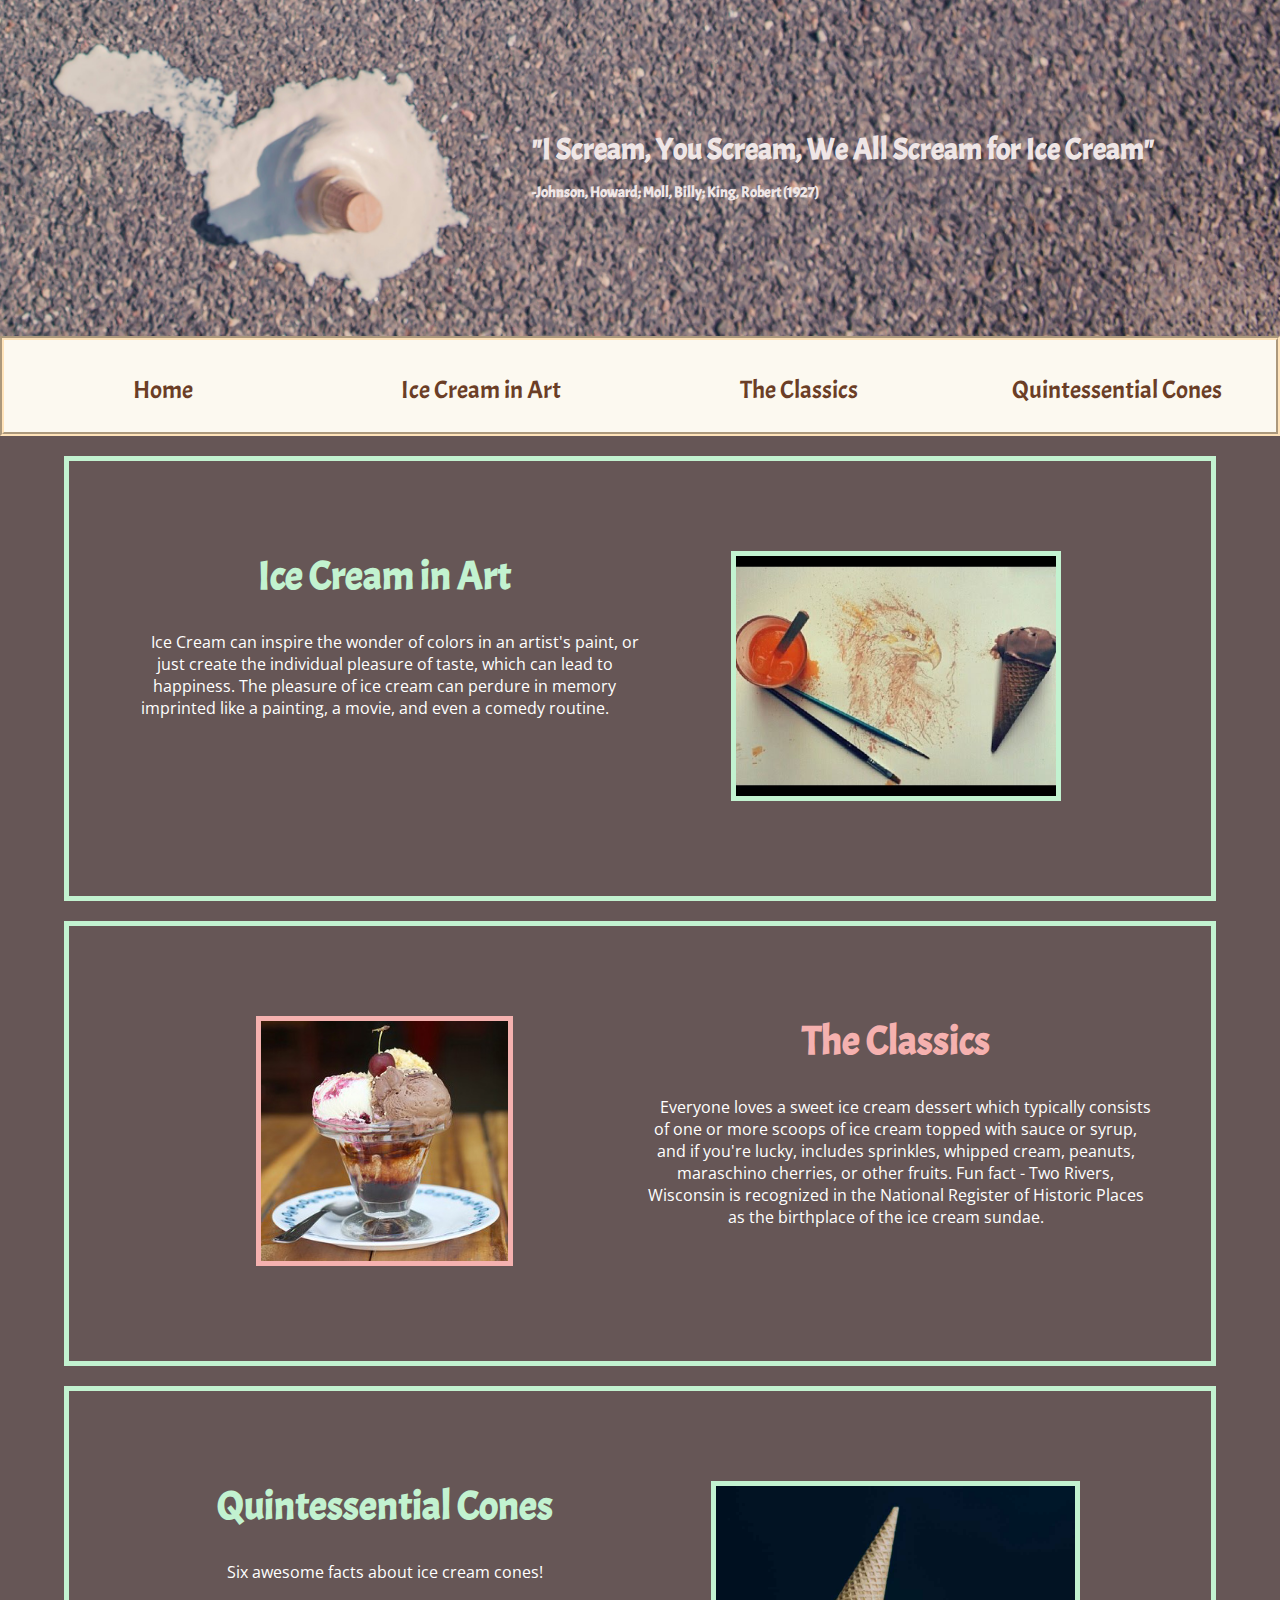
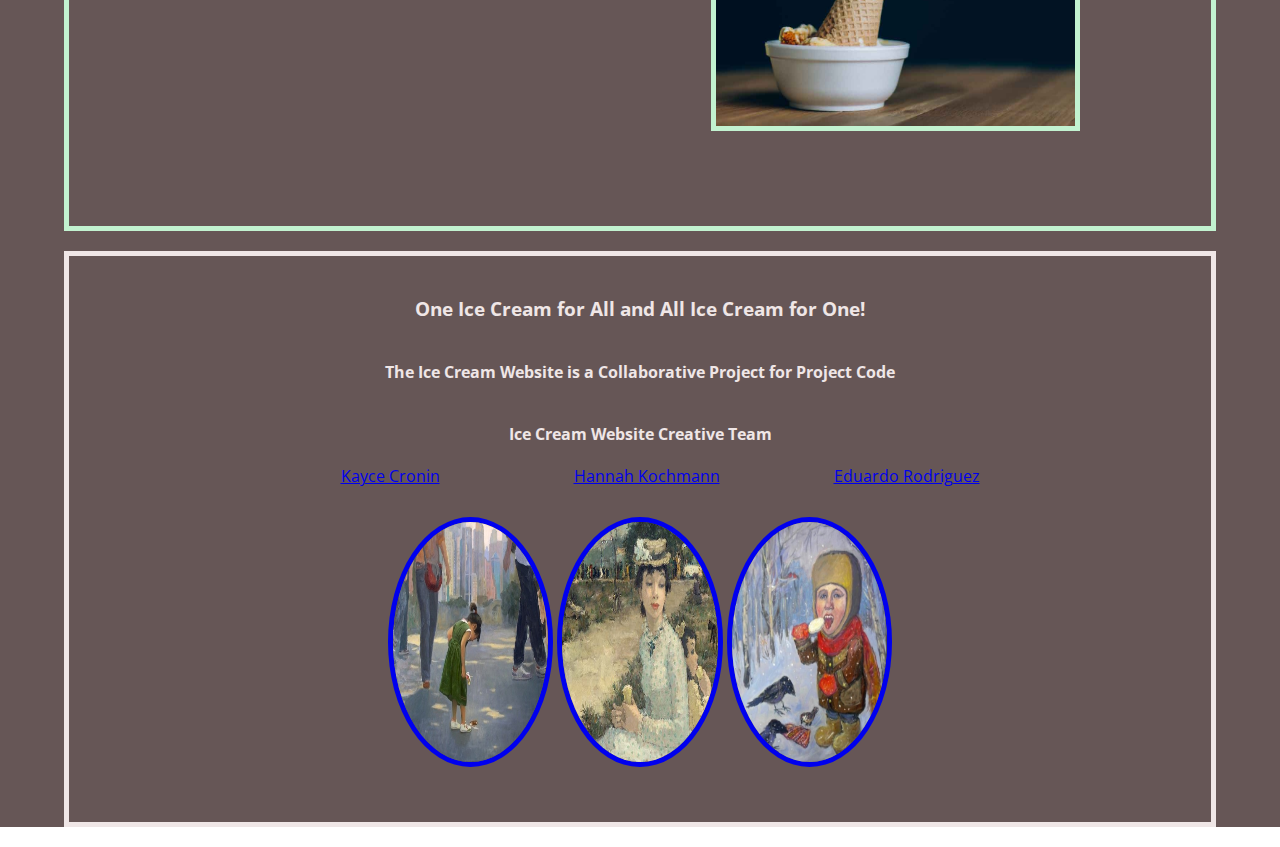
<file: index.html>
<!DOCTYPE html>
<html>
    <head>
        <title>Ice Cream Website</title>
        <link href="css/style.css" rel="stylesheet" type="text/css">
        <link href="https://fonts.googleapis.com/css?family=Acme" rel="stylesheet">
        <link href="https://fonts.googleapis.com/css?family=Open+Sans" rel="stylesheet">
    </head>
    <body id="index">
        
<!---MAIN CONTAINER STARTS HERE--->
    
        <div>
            <div class="main-banner">
                    <h1 class="banner-text">"I Scream, You Scream, We All Scream for Ice Cream" <span><br>-Johnson, Howard; Moll, Billy; King, Robert (1927)</br></span></h1> 
            </div>
            
 <!---NAVIGATION BAR STARTS HERE--->
 
            <div class="container">
                <nav class="main-nav">
                    <ul>
                        <li><a href="index.html">Home</a></li>
                        <li><a href="artpsy.html">Ice Cream in Art</a></li>
                        <li><a href="sundaes.html">The Classics</a></li>
                        <li><a href="cones.html">Quintessential Cones</a></li>
                    </ul>
                </nav>
            
             <!-- Sections -->   
            
            <div class="row edu-sec">
                <div class="col-2 edu">
                    <h1>Ice Cream in Art</h1>
                    <p>Ice Cream can inspire the wonder of colors in an artist's paint, or just create the individual pleasure of taste, which can lead to happiness.
                    The pleasure of ice cream can perdure in memory imprinted like a painting, a movie, and even a comedy routine.</p>
                </div>
           
           
                <div class="col-2">
                    <img src="images/OthmanTomaIceCreamPaint.jpg"></img>
                </div>
            </div>
            
            <div class="row kay-sec">
                
                <div class="col-2 pink-text">
                    <img src="images/KC_Home_Sundae.jpg">
                </div>
                
                <div class="col-2 pink-text kay">
                    <h1>The Classics</h1>
                    <p>Everyone loves a sweet ice cream dessert which typically consists of one or more scoops of ice cream topped with sauce or syrup, and if you're lucky, includes sprinkles, whipped cream, peanuts, maraschino cherries, or other fruits. Fun fact - Two Rivers, Wisconsin is recognized in the National Register of Historic Places as the birthplace of the ice cream sundae.</p>
                </div>
            </div>
            
                 <div class="row hann-sec">
            
                <div class="col-2 hann">
                    <h1>Quintessential Cones</h1>
                    <p>Six awesome facts about ice cream cones!</p>
                </div>
                
                <div class="col-2">
                    <img src="images/cone1.jpg">
                </div>
            </div>
            
<!---FOOTER STARTS HERE---> 

            <div>
                <footer>
                    <h3>One Ice Cream for All and All Ice Cream for One!</h3>
                    <h4>The Ice Cream Website is a Collaborative Project for Project Code</h4>
                    <h4>Ice Cream Website Creative Team</h4>
                    
                    <nav>
                        <a href="sundaes.html" id="kayce">Kayce Cronin</a>
                        <a href="cones.html" id="hannah">Hannah Kochmann</a>
                        <a href="artpsy.html" id="eduardo">Eduardo Rodriguez</a>
                    </nav>
                    
                    <a href="sundaes.html"><img src="images/girldroppedicecream.jpg"></a>
                    <a href="cones.html"><img src="images/dietz.jpg"></a>
                    <a href="artpsy.html"><img src="images/Usatov.jpg"></a>
                    
                </footer>
            </div>
        </div>
        </div>
    </body>
</html>
</file>
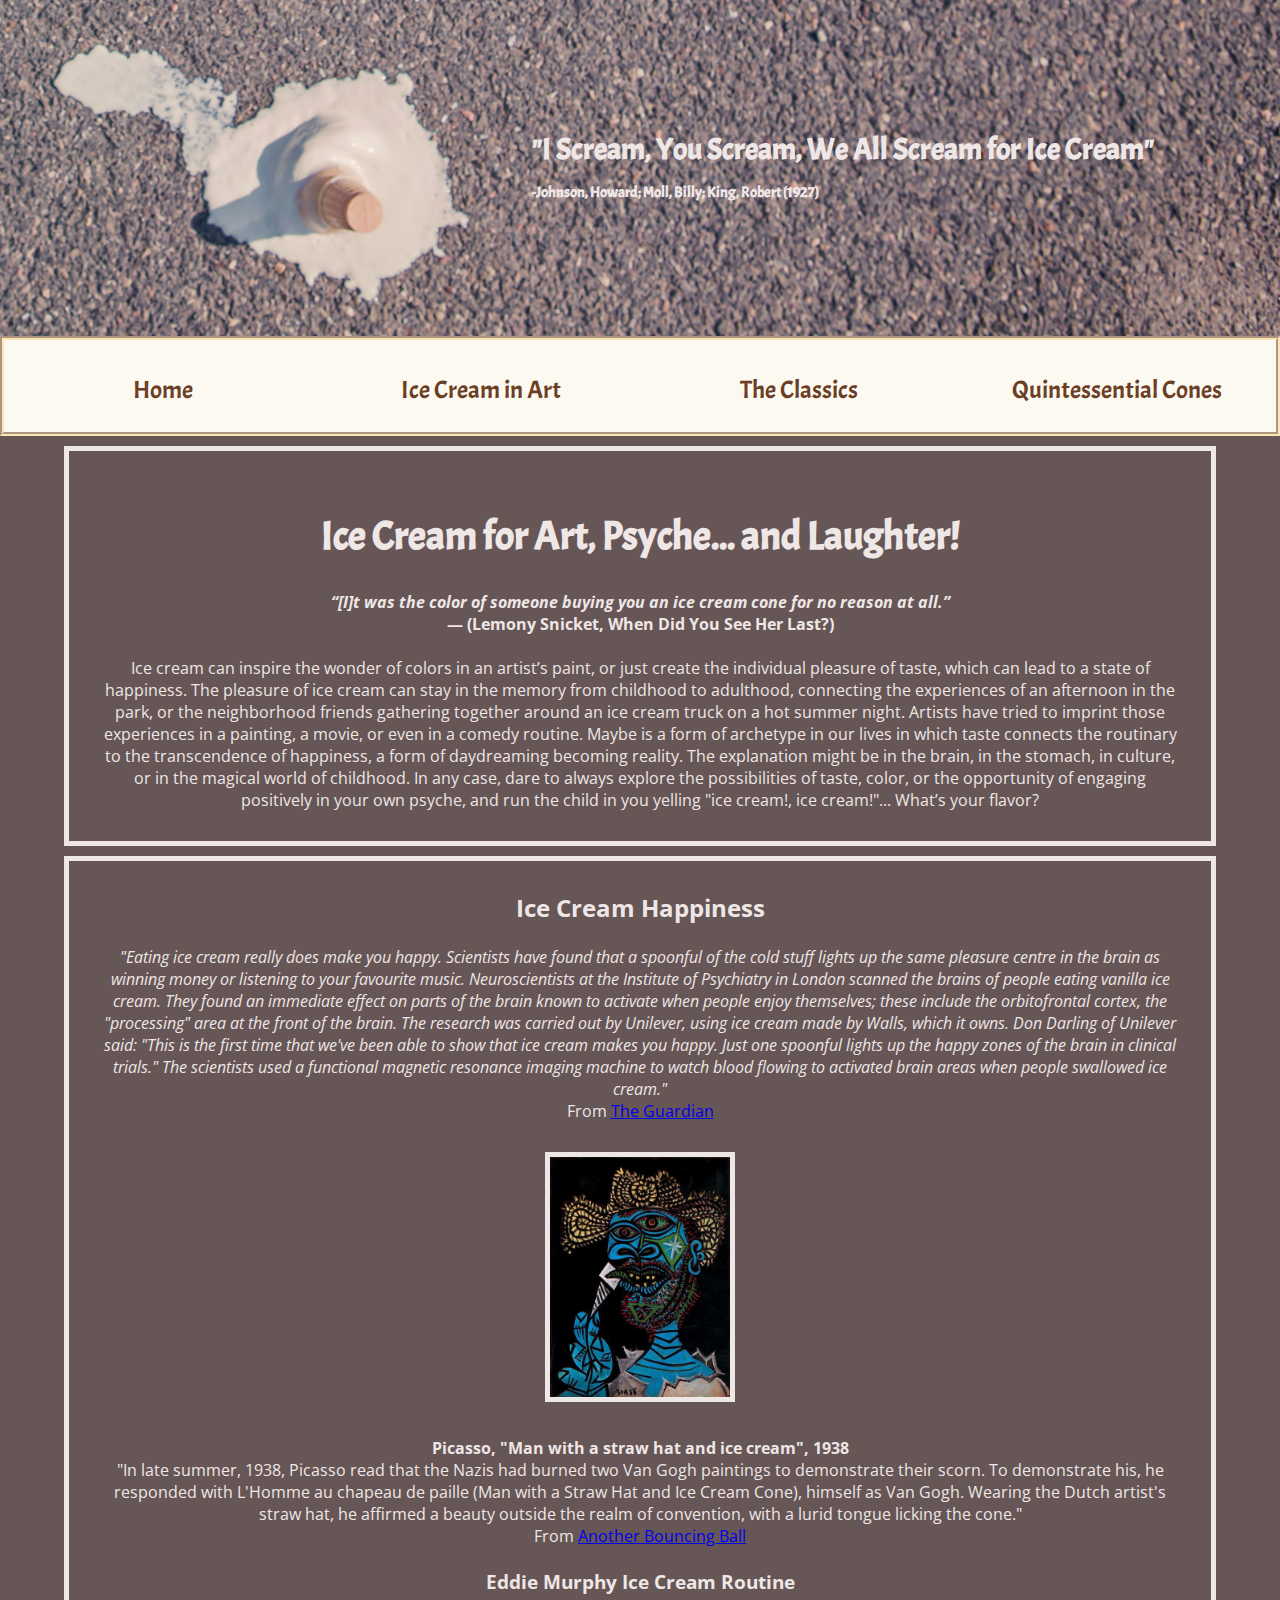
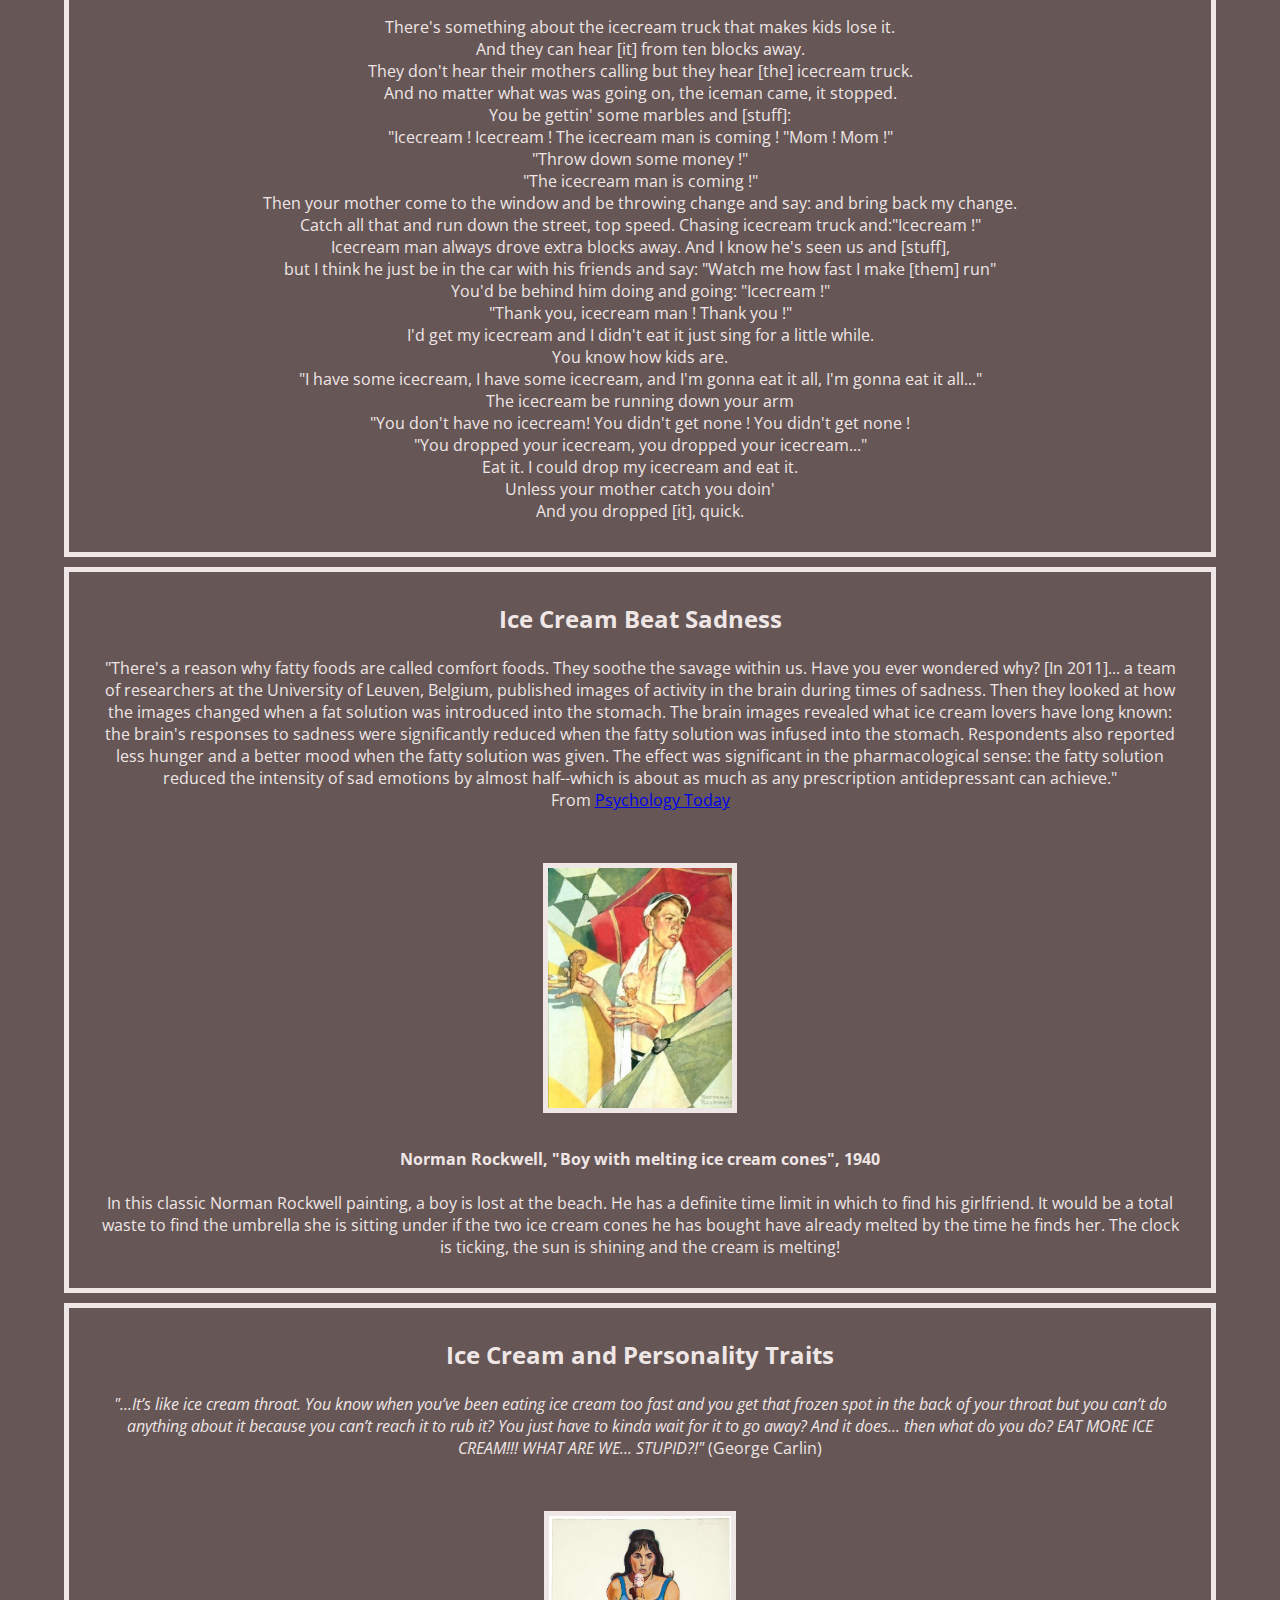
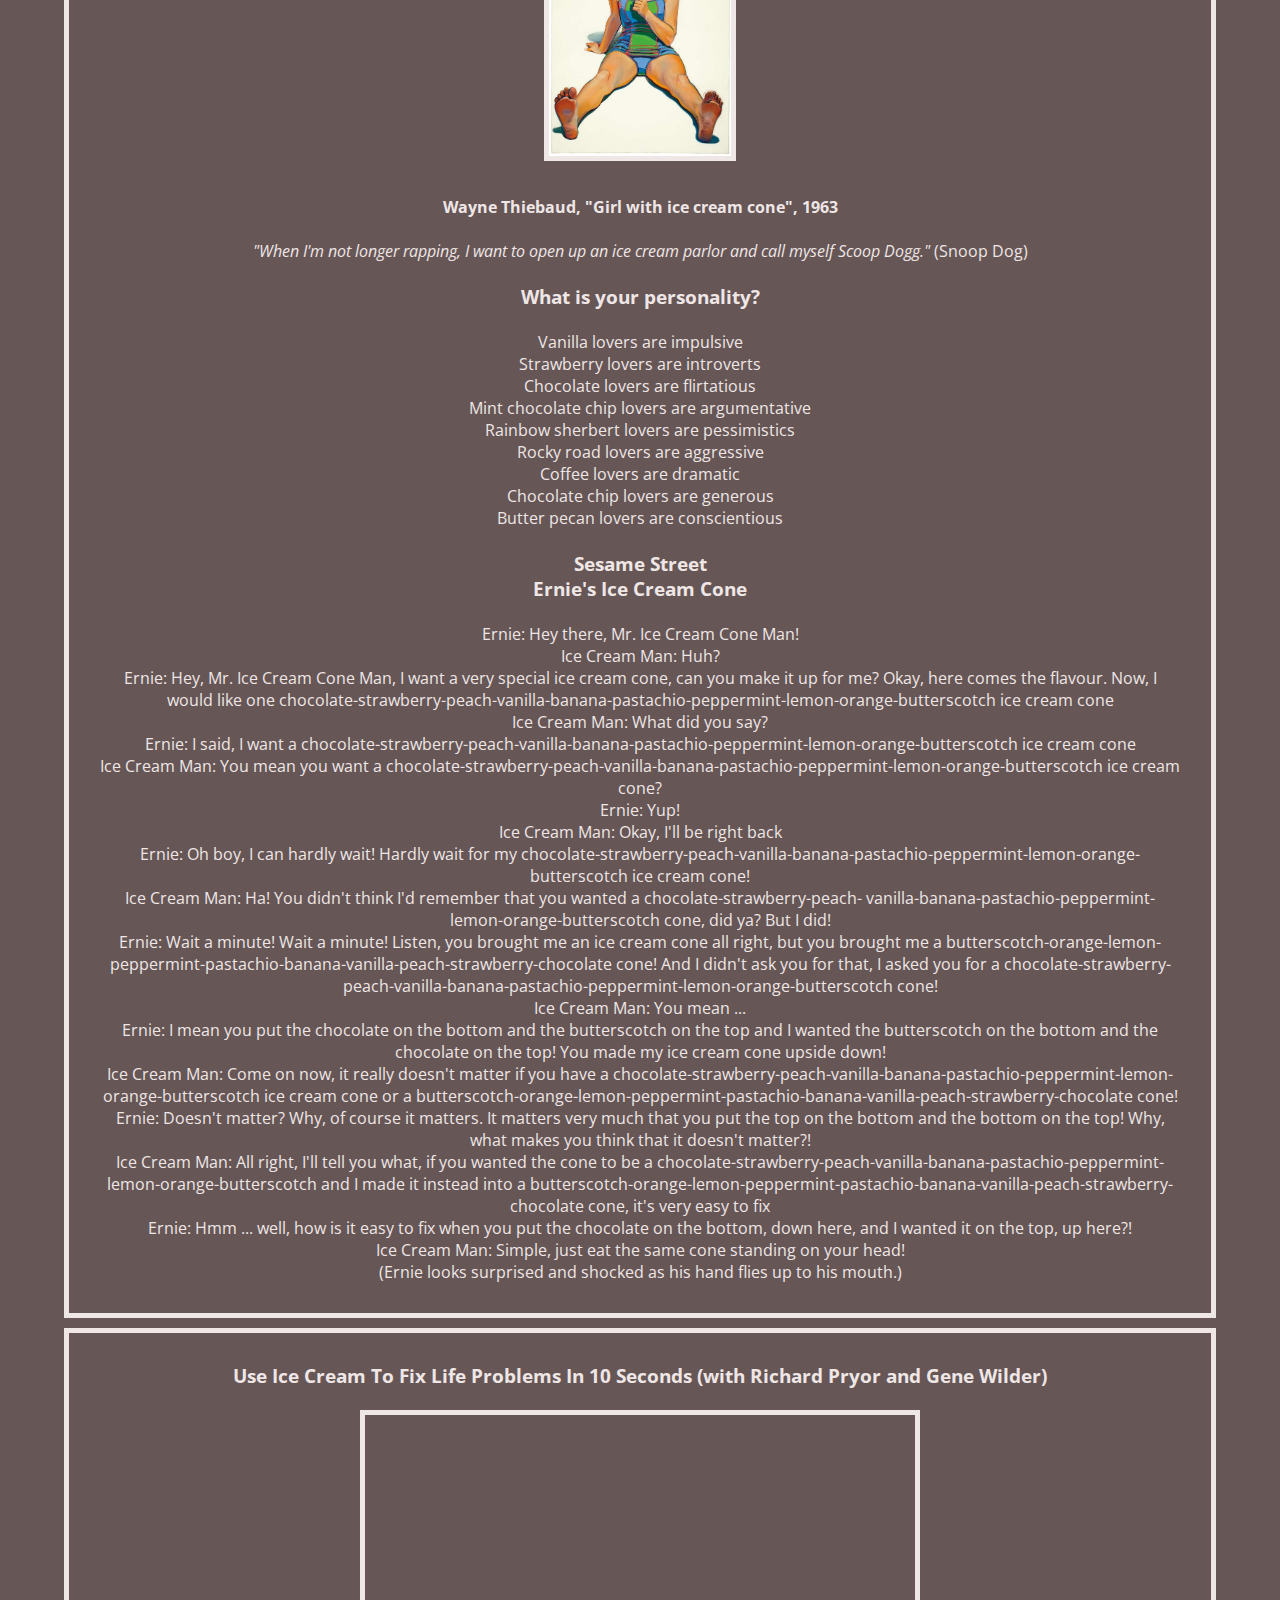
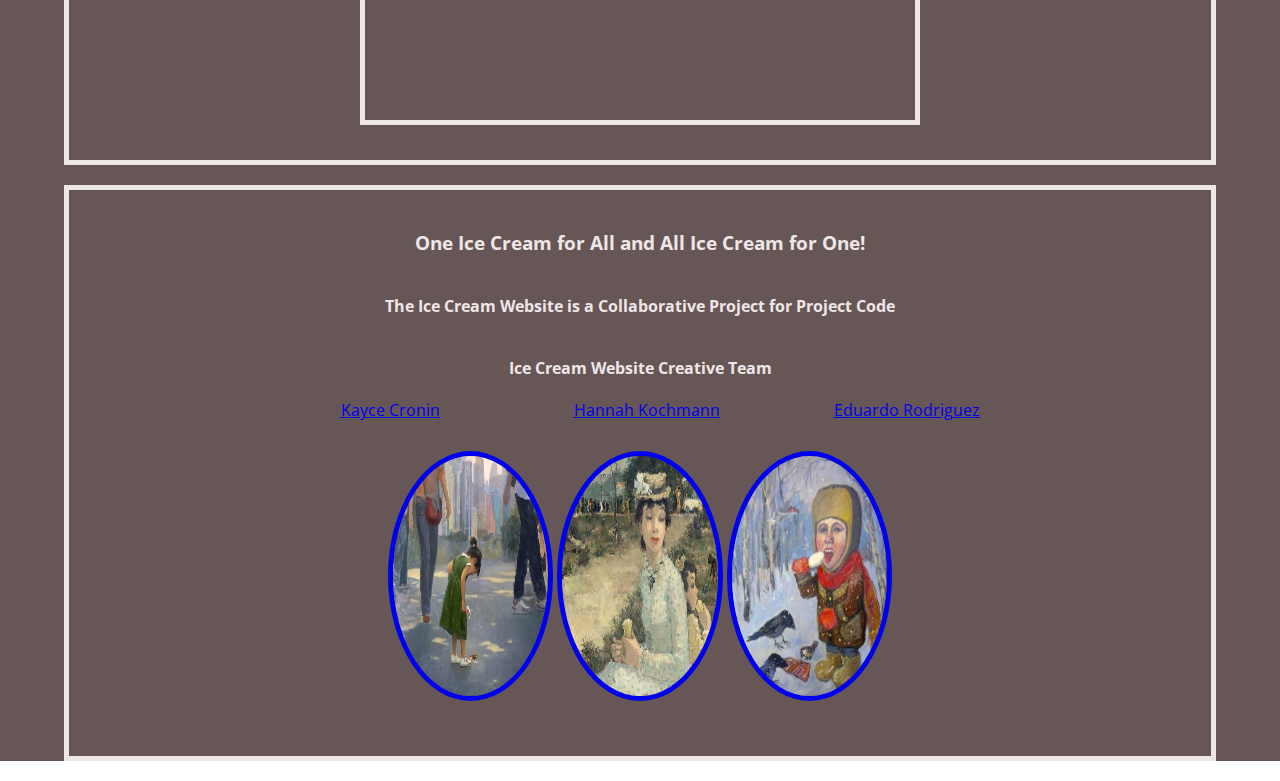
<file: artpsy.html>
<!doctype html>
<html lang="en-US">
    <head>
        <meta charset="UTF-8">
        <title>Ice Cream Art and Psychology</title>
        <link href="css/style.css" rel="stylesheet" type="text/css">
        <link href="https://fonts.googleapis.com/css?family=Acme" rel="stylesheet">
        <link href="https://fonts.googleapis.com/css?family=Open+Sans" rel="stylesheet">
    </head>
    
    <!-- This is the html page on Ice Cream, Art, and Psychology -->
    <body id="index">
        
        <!-- div container for the entire body -->
        <div class="container">
            
            <div class="main-banner">
                    <h1 class="banner-text">"I Scream, You Scream, We All Scream for Ice Cream" <span><br>-Johnson, Howard; Moll, Billy; King, Robert (1927)</br></span></h1> 
            </div>
            
            <!-- Navigation bar -->
            <nav class="main-nav">
                <ul>
                    <li><a href="index.html">Home</a></li>
                    <li><a href="artpsy.html">Ice Cream in Art</a></li>
                    <li><a href="sundaes.html">The Classics</a></li>
                    <li><a href="cones.html">Quintessential Cones</a></li>
                </ul>
            </nav>
            
            <!-- Introduction paragraph -->
            <div class="intro">
                <h1 class="headings">Ice Cream for Art, Psyche... and Laughter!</h1>
                <p><strong><em>“[I]t was the color of someone buying you an ice cream cone for no reason at all.”</em><br>
                ― (Lemony Snicket, When Did You See Her Last?)</strong></p><br>
                <p>Ice cream can inspire the wonder of colors in an artist’s paint, or just create the individual pleasure of taste, which can lead to a state of happiness.  
                The pleasure of ice cream can stay in the memory from childhood to adulthood, connecting the experiences of an afternoon in the park, or the neighborhood 
                friends gathering together around an ice cream truck on a hot summer night.  Artists have tried to imprint those experiences in a painting, a movie, or even 
                in a comedy routine.  Maybe is a form of archetype in our lives in which taste connects the routinary to the transcendence of happiness, a form of daydreaming 
                becoming reality.  The explanation might be in the brain, in the stomach, in culture, or in the magical world of childhood.  In any case, dare to always explore 
                the possibilities of taste, color, or the opportunity of engaging positively in your own psyche, and run the child in you yelling "ice cream!, ice cream!"... 
                What’s your flavor?</p>
            </div>
            <!-- div's for the 3 sections divide of the content -->
                <div class="section">
                    <h2 class="headings">Ice Cream Happiness</h2><br>
                    <p><em>"Eating ice cream really does make you happy. Scientists have found that a spoonful of the cold stuff lights up the same pleasure centre in the brain as winning money or listening to your favourite music.
                    Neuroscientists at the Institute of Psychiatry in London scanned the brains of people eating vanilla ice cream. They found an immediate effect on parts of the brain known to activate when people enjoy themselves; these include the orbitofrontal cortex, the "processing" area at the front of the brain.
                    The research was carried out by Unilever, using ice cream made by Walls, which it owns. Don Darling of Unilever said: "This is the first time that we've been able to show that ice cream makes you happy. Just one spoonful lights up the happy zones of the brain in clinical trials."
                    The scientists used a functional magnetic resonance imaging machine to watch blood flowing to activated brain areas when people swallowed ice cream."</em> <br>From <a href="https://www.theguardian.com/uk/2005/apr/29/health.science" target="_blank">The Guardian</a> </p>
                    <img src="images/Picassomanwithstrawhat.jpg">
                    <h4 class="headings">Picasso, "Man with a straw hat and ice cream", 1938</h4>
                    <p>"In late summer, 1938, Picasso read that the Nazis had burned two Van Gogh paintings to demonstrate their scorn. To demonstrate his, he responded with L'Homme au chapeau de paille (Man with a Straw Hat and Ice Cream Cone), himself  as Van Gogh. Wearing the Dutch artist's straw hat, he  affirmed a beauty outside the realm of convention, with a lurid tongue licking the cone." <br>From <a href="http://www.artsjournal.com/anotherbb/author/another-bouncing-ball/2010/12/" target="_blank">Another Bouncing Ball</a></p>
                    <br>
                    <h3 class="headings">Eddie Murphy Ice Cream Routine</h3><br>
                    <p>There's something about the icecream truck that makes kids lose it.<br>
                    And they can hear [it] from ten blocks away.<br>
                    They don't hear their mothers calling
                    but they hear [the] icecream truck.<br>
                    And no matter what was was going on, the iceman came, it stopped.<br> 
                    You be gettin' some marbles and [stuff]:<br>
                    "Icecream ! Icecream ! The icecream man is coming !
                    "Mom ! Mom !"<br>
                    "Throw down some money !"<br>
                    "The icecream man is coming !"<br>
                    Then your mother come to the window 
                    and be throwing change and say:
                    and bring back my change.<br>
                    Catch all that and run down the street, top speed.
                    Chasing icecream truck and:"Icecream !"<br>
                    Icecream man always drove extra blocks away.
                    And I know he's seen us and [stuff],<br>
                    but I think he just be in the car with his friends and say: 
                    "Watch me how fast I make [them] run"<br>
                    You'd be behind him doing and going: "Icecream !"<br>
                    "Thank you, icecream man ! Thank you !"<br>
                    I'd get my icecream and I didn't eat it 
                    just sing for a little while.<br>
                    You know how kids are.<br>
                    "I have some icecream, I have some icecream,
                    and I'm gonna eat it all, I'm gonna eat it all..."<br>
                    The icecream be running down your arm<br>
                    "You don't have no icecream!
                    You didn't get none ! You didn't get none !<br>
                    "You dropped your icecream,
                    you dropped your icecream..."<br>
                    Eat it. I could drop my icecream and eat it. <br>
                    Unless your mother catch you doin'<br> 
                    And you dropped [it], quick.</p>
                    
                </div>
                    
                <div class="section">
                    <h2 class="headings">Ice Cream Beat Sadness</h2><br>
                    <p>"There's a reason why fatty foods are called comfort foods. They soothe the savage within us.
                    Have you ever wondered why?
                    [In 2011]... a team of researchers at the University of Leuven, Belgium, published images of activity in the brain during times of sadness. Then they looked at how the images changed when a fat solution was introduced into the stomach.
                    The brain images revealed what ice cream lovers have long known: the brain's responses to sadness were significantly reduced when the fatty solution was infused into the stomach. Respondents also reported less hunger and a better mood when the fatty solution was given. The effect was significant in the pharmacological sense: the fatty solution reduced the intensity of sad emotions by almost half--which is about as much as any prescription antidepressant can achieve." <br>From <a href="https://www.psychologytoday.com/blog/brain-sense/201107/why-ice-cream-chases-the-blues-away" target="_blank">Psychology Today</a></p><br>
                    <img src="images/RockwellBoywithmeltingicecreams.jpg">
                    <h4 class="headings">Norman Rockwell, "Boy with melting ice cream cones", 1940</h4><br>
                    <p>In this classic Norman Rockwell painting, a boy is lost at the beach. He has a definite time limit in which to find his girlfriend. It would be a total waste to find the umbrella she is sitting under if the two ice cream cones he has bought have already melted by the time he finds her. The clock is ticking, the sun is shining and the cream is melting!</p>
                    
                </div>
                
                <div class="section">
                    <h2 class="headings" >Ice Cream and Personality Traits</h2><br>
                    <p><em>"...It’s like ice cream throat. You know when you’ve been eating ice cream too fast and you get that frozen spot in the back of your throat but you can’t do anything about it because you can’t reach it to rub it? You just have to kinda wait for it to go away? And it does... then what do you do? EAT MORE ICE CREAM!!! WHAT ARE WE... STUPID?!"</em> (George Carlin)</p><br>
                    <img src="images/ThiebaudGirlwithCone.jpg">
                    <h4 class="headings">Wayne Thiebaud, "Girl with ice cream cone", 1963</h4><br>
                    <p><em>"When I'm not longer rapping, I want to open up an ice cream parlor and call myself Scoop Dogg."</em> (Snoop Dog)</p><br>
                    <h3 class="headings">What is your personality?</h3><br>
                    <ul>
                    <li>Vanilla lovers are impulsive</li>
                    <li>Strawberry lovers are introverts</li>
                    <li>Chocolate lovers are flirtatious</li>
                    <li>Mint chocolate chip lovers are argumentative</li>
                    <li>Rainbow sherbert lovers are pessimistics</li>
                    <li>Rocky road lovers are aggressive</li>
                    <li>Coffee lovers are dramatic</li>
                    <li>Chocolate chip lovers are generous</li>
                    <li>Butter pecan lovers are conscientious</li>
                    </ul><br>
                    <h3 class="headings">Sesame Street<br>

                    Ernie's Ice Cream Cone</h3><br>
                    <p>Ernie: Hey there, Mr. Ice Cream Cone Man!<br>
                    Ice Cream Man: Huh?<br>
                    Ernie: Hey, Mr. Ice Cream Cone Man, I want a very special ice cream cone, can you make it up for me? Okay, here comes the flavour. Now, I would like one chocolate-strawberry-peach-vanilla-banana-pastachio-peppermint-lemon-orange-butterscotch ice cream cone<br>
                    Ice Cream Man: What did you say?<br>
                    Ernie: I said, I want a chocolate-strawberry-peach-vanilla-banana-pastachio-peppermint-lemon-orange-butterscotch ice cream cone<br>
                    Ice Cream Man: You mean you want a chocolate-strawberry-peach-vanilla-banana-pastachio-peppermint-lemon-orange-butterscotch ice cream cone?<br>
                    Ernie: Yup!<br>
                    Ice Cream Man: Okay, I'll be right back<br>
                    Ernie: Oh boy, I can hardly wait! Hardly wait for my chocolate-strawberry-peach-vanilla-banana-pastachio-peppermint-lemon-orange-butterscotch ice cream cone!<br>
                    Ice Cream Man: Ha! You didn't think I'd remember that you wanted a chocolate-strawberry-peach- vanilla-banana-pastachio-peppermint-lemon-orange-butterscotch cone, did ya? But I did!<br>
                    Ernie: Wait a minute! Wait a minute! Listen, you brought me an ice cream cone all right, but you brought me a butterscotch-orange-lemon-peppermint-pastachio-banana-vanilla-peach-strawberry-chocolate cone! And I didn't ask you for that, I asked you for a chocolate-strawberry-peach-vanilla-banana-pastachio-peppermint-lemon-orange-butterscotch cone!<br>
                    Ice Cream Man: You mean ...<br>
                    Ernie: I mean you put the chocolate on the bottom and the butterscotch on the top and I wanted the butterscotch on the bottom and the chocolate on the top! You made my ice cream cone upside down!<br>
                    Ice Cream Man: Come on now, it really doesn't matter if you have a chocolate-strawberry-peach-vanilla-banana-pastachio-peppermint-lemon-orange-butterscotch ice cream cone or a butterscotch-orange-lemon-peppermint-pastachio-banana-vanilla-peach-strawberry-chocolate cone!<br>
                    Ernie: Doesn't matter? Why, of course it matters. It matters very much that you put the top on the bottom and the bottom on the top! Why, what makes you think that it doesn't matter?!<br>
                    Ice Cream Man: All right, I'll tell you what, if you wanted the cone to be a chocolate-strawberry-peach-vanilla-banana-pastachio-peppermint-lemon-orange-butterscotch and I made it instead into a butterscotch-orange-lemon-peppermint-pastachio-banana-vanilla-peach-strawberry-chocolate cone, it's very easy to fix<br>
                    Ernie: Hmm ... well, how is it easy to fix when you put the chocolate on the bottom, down here, and I wanted it on the top, up here?!<br>
                    Ice Cream Man: Simple, just eat the same cone standing on your head!<br>
                    (Ernie looks surprised and shocked as his hand flies up to his mouth.)</p>
                            </div>
                        <!-- div video -->
                        <div class="video">
                            <h3 class="headings">Use Ice Cream To Fix Life Problems In 10 Seconds (with Richard Pryor and Gene Wilder)</h3><br>
                            <iframe width="560" height="315" src="https://www.youtube.com/embed/3zr9HUzWalg" frameborder="0" allowfullscreen></iframe>
                        </div>
                
             <!-- Footer section -->
            <div>
                <footer>
                    <h3>One Ice Cream for All and All Ice Cream for One!</h3>
                    <h4>The Ice Cream Website is a Collaborative Project for Project Code</h4>
                    <h4>Ice Cream Website Creative Team</h4>
                    
                    <nav>
                        <a href="sundaes.html" id="kayce">Kayce Cronin</a>
                        <a href="cones.html" id="hannah">Hannah Kochmann</a>
                        <a href="artpsy.html" id="eduardo">Eduardo Rodriguez</a>
                    </nav>
                    
                    <a href="sundaes.html"><img src="images/girldroppedicecream.jpg"></a>
                    <a href="cones.html"><img src="images/dietz.jpg"></a>
                    <a href="artpsy.html"><img src="images/Usatov.jpg"></a>
                    
                </footer>
            </div>
        <!-- End of div container -->
        </div>
    </body>
    
</html>
</file>
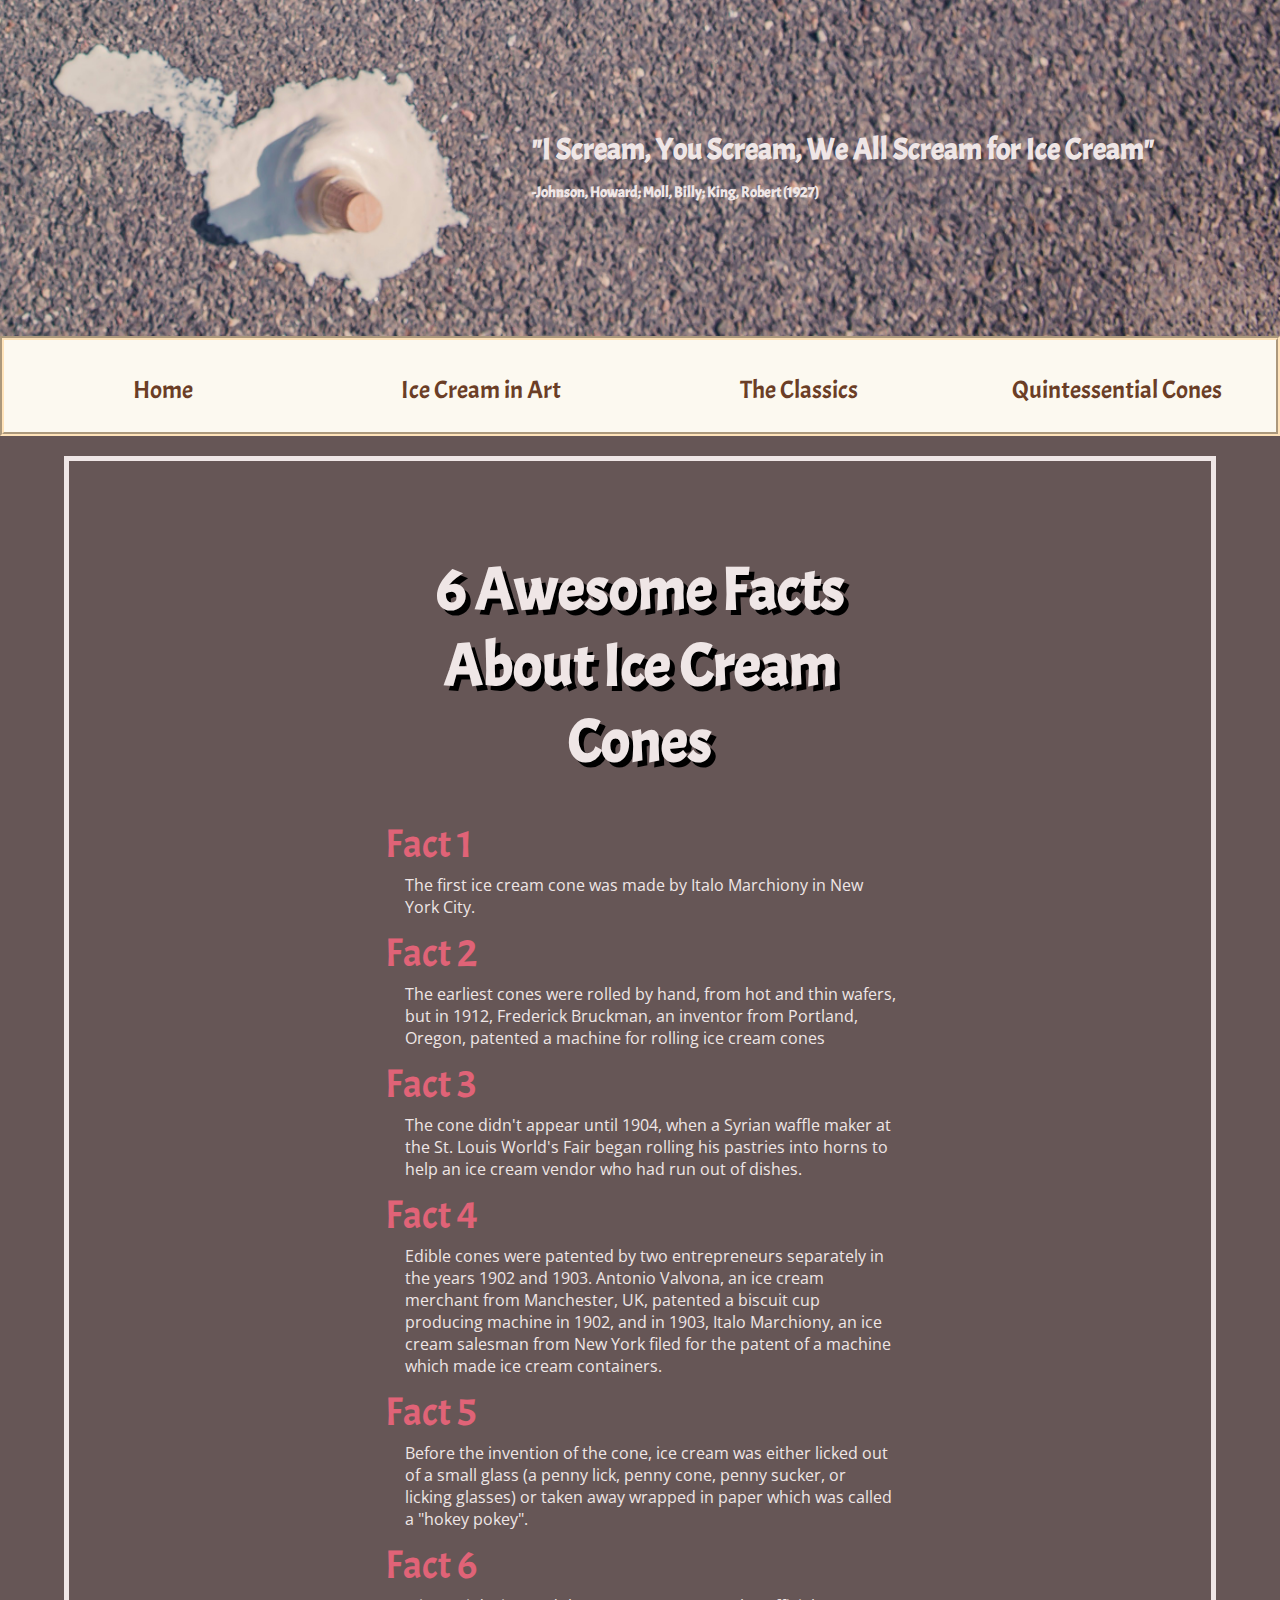
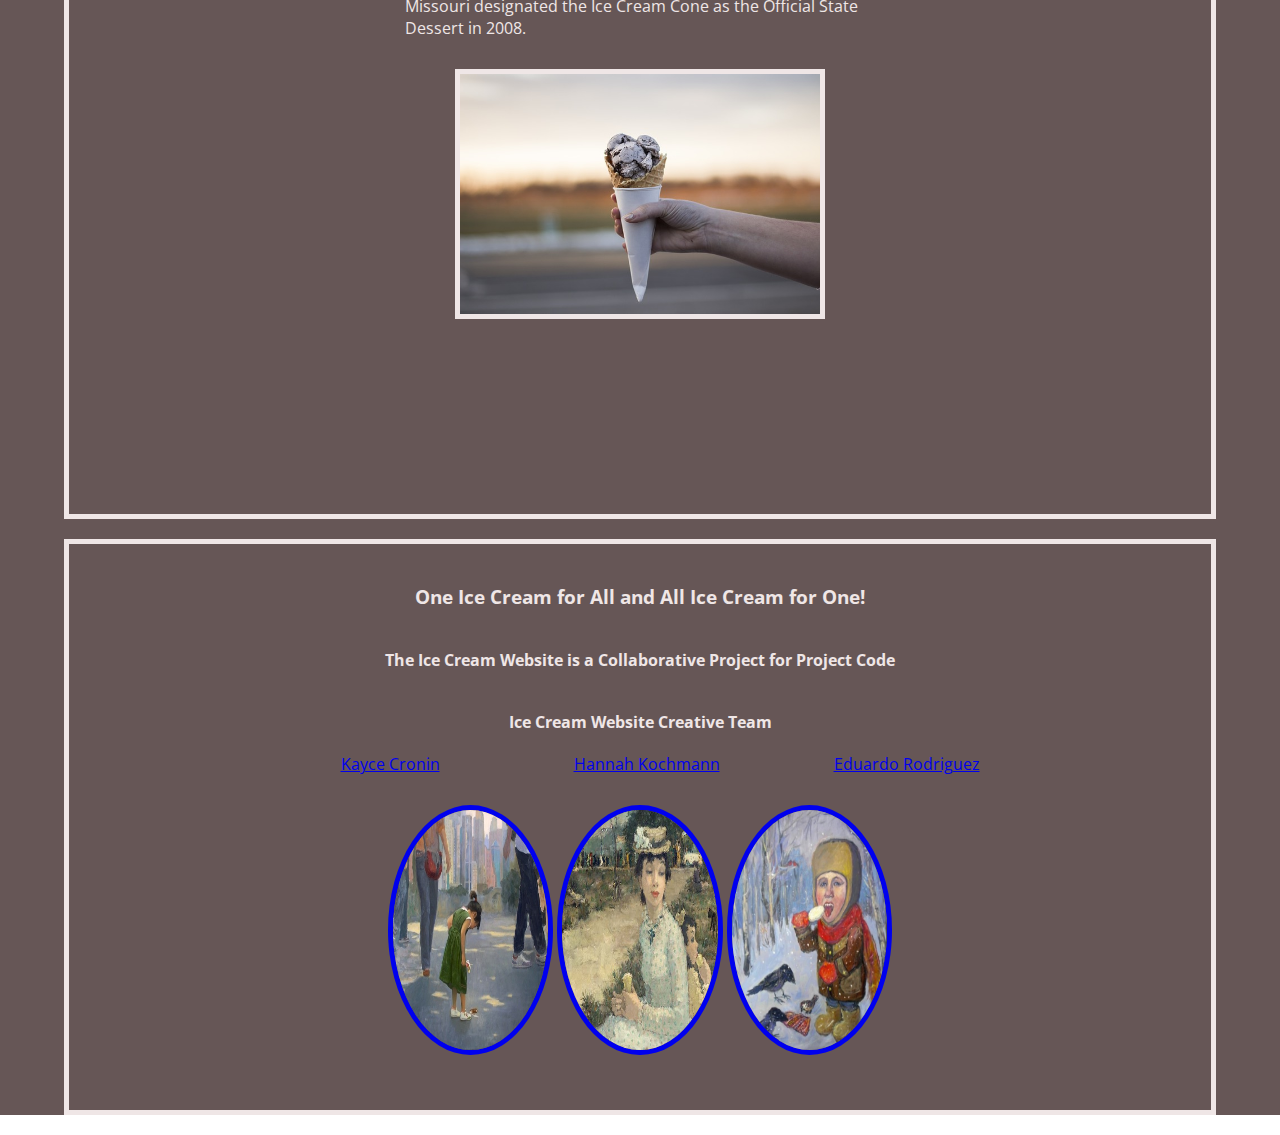
<file: cones.html>
<!doctype html>
<html lang="en-US">
    <head>
        <title>Ice Cream Website</title>
        <link href="css/style.css" rel="stylesheet" type="text/css">
        <link href="https://fonts.googleapis.com/css?family=Acme" rel="stylesheet">
        <link href="https://fonts.googleapis.com/css?family=Open+Sans" rel="stylesheet">
    </head>
    
<!---MAIN CONTAINER STARTS HERE--->
    
    <div class="container">
        <div class="main-banner">
            <h1 class="banner-text">"I Scream, You Scream, We All Scream for Ice Cream" <span><br>-Johnson, Howard; Moll, Billy; King, Robert (1927)</br></span></h1>  
        </div>
            
 <!---NAVIGATION BAR STARTS HERE--->
        <div> 
            <nav class="main-nav">
                <ul>
                    <li><a href="index.html">Home</a></li>
                    <li><a href="artpsy.html">Ice Cream in Art</a></li>
                    <li><a href="sundaes.html">The Classics</a></li>
                    <li><a href="cones.html">Quintessential Cones</a></li>
                </ul>
            </nav>
        </div>
     
    <!-- This is the html page on Cones -->   
        <body id="cones">
            <div class="hann-sec-b">
                <div class="h-body">
                    <h1 class="kcheadings">6 Awesome Facts About Ice Cream Cones</h1>
                    <dl>
                        <dt class="hannahdt">Fact 1</dt>
                        <dd class="hannahdd">The first ice cream cone was made by Italo Marchiony in New York City.</dd>
                        <dt class="hannahdt">Fact 2</dt>
                        <dd class="hannahdd">The earliest cones were rolled by hand, from hot and thin wafers, but in 1912, Frederick Bruckman, an inventor from Portland, Oregon, patented a machine for rolling ice cream cones</dd>
                        <dt class="hannahdt">Fact 3</dt>
                        <dd class="hannahdd">The cone didn't appear until 1904, when a Syrian waffle maker at the St. Louis World's Fair began rolling his pastries into horns to help an ice cream vendor who had run out of dishes.</dd>
                        <dt class="hannahdt">Fact 4</dt>
                        <dd class="hannahdd">Edible cones were patented by two entrepreneurs separately in the years 1902 and 1903. Antonio Valvona, an ice cream merchant from Manchester, UK, patented a biscuit cup producing machine in 1902, and in 1903, Italo Marchiony, an ice cream salesman from New York filed for the patent of a machine which made ice cream containers.</dd>
                        <dt class="hannahdt">Fact 5</dt>
                        <dd class="hannahdd">Before the invention of the cone, ice cream was either licked out of a small glass (a penny lick, penny cone, penny sucker, or licking glasses) or taken away wrapped in paper which was called a "hokey pokey".  </dd>
                        <dt class="hannahdt">Fact 6</dt>
                        <dd class="hannahdd">Missouri designated the Ice Cream Cone as the Official State Dessert in 2008.</dd>
                    </dl>
                    
                    <div class="hannah-image">
                        <img src="images/ice-cream-cone_2.jpg">
                    </div>
                    
                    
                </div>
                
            </div>  
                <div>
                    <footer>
                        <h3>One Ice Cream for All and All Ice Cream for One!</h3>
                        <h4>The Ice Cream Website is a Collaborative Project for Project Code</h4>
                        <h4>Ice Cream Website Creative Team</h4>
                        
                        <nav>
                            <a href="sundaes.html" id="kayce">Kayce Cronin</a>
                            <a href="cones.html" id="hannah">Hannah Kochmann</a>
                            <a href="artpsy.html" id="eduardo">Eduardo Rodriguez</a>
                        </nav>
                        
                        <a href="sundaes.html"><img src="images/girldroppedicecream.jpg"></a>
                        <a href="cones.html"><img src="images/dietz.jpg"></a>
                        <a href="artpsy.html"><img src="images/Usatov.jpg"></a>
                        
                    </footer>
                </div>
            
        </body>
    </div>    
</htm>
</file>
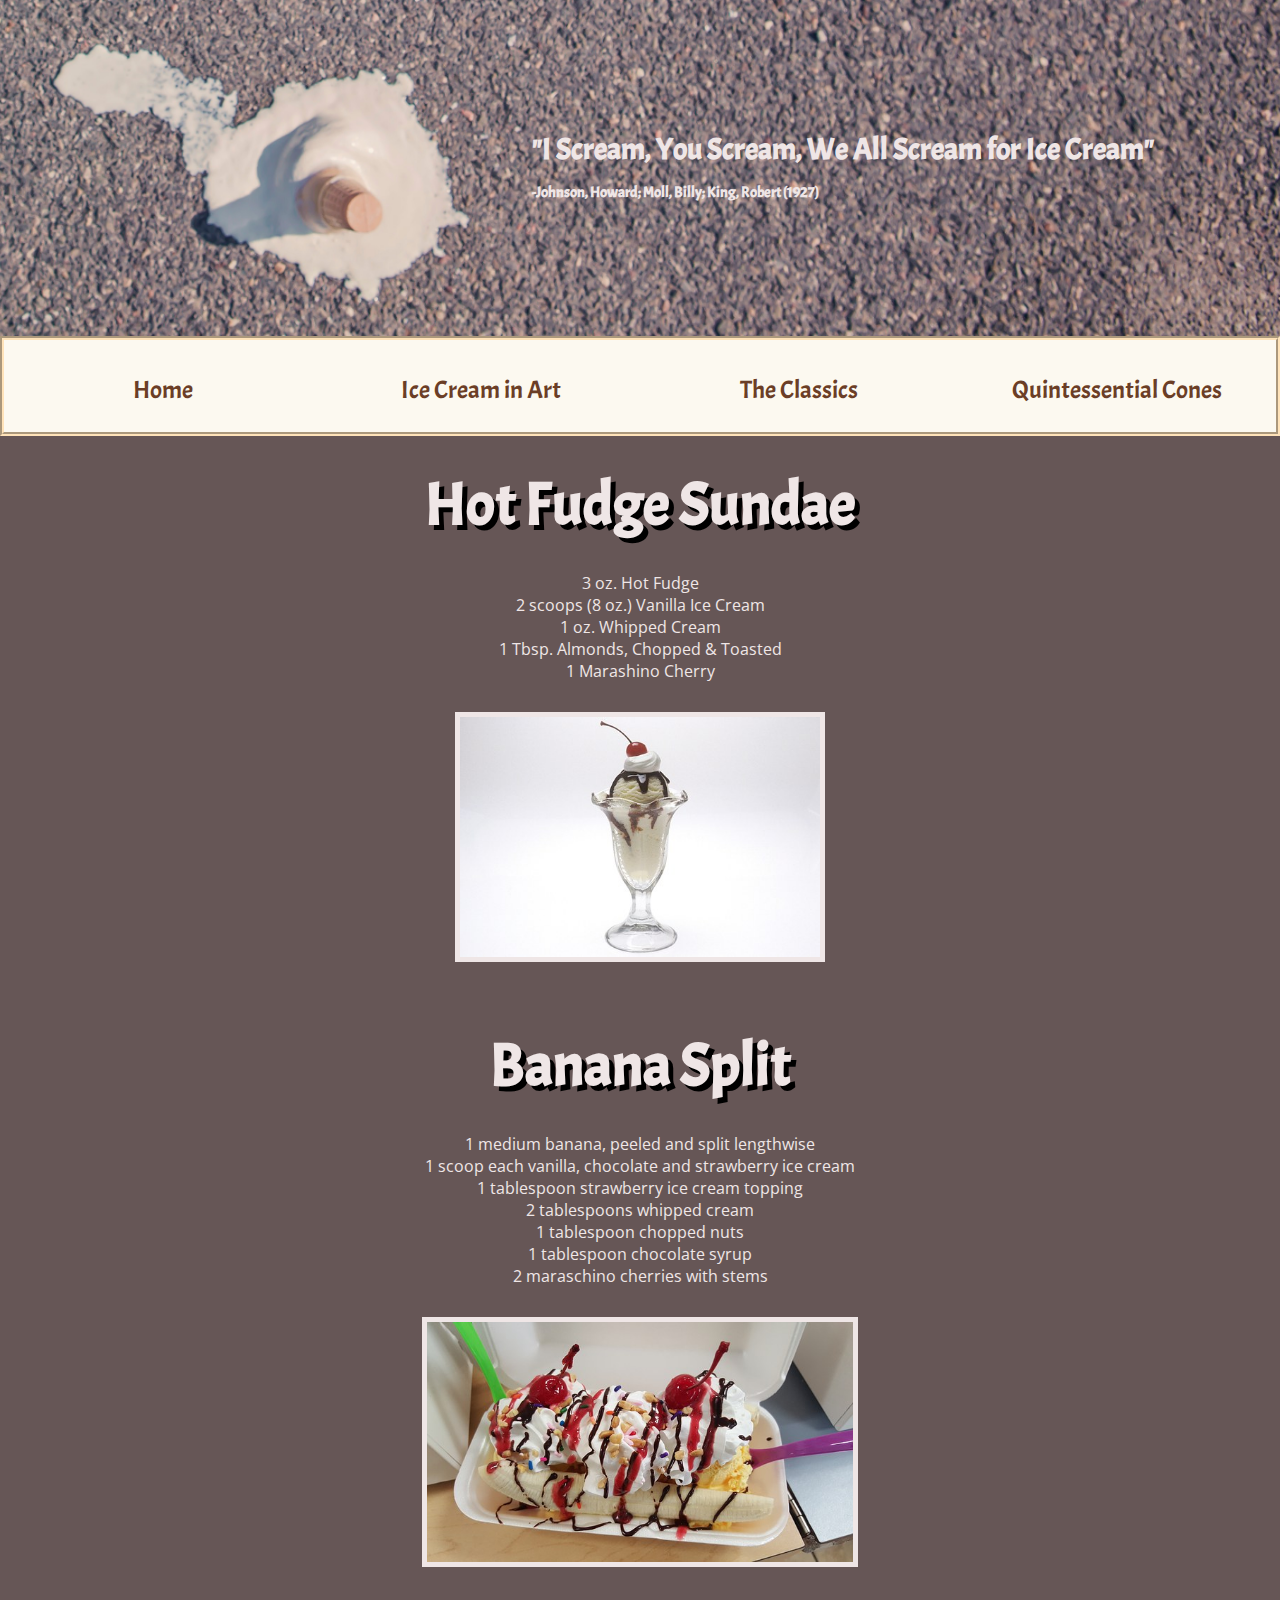
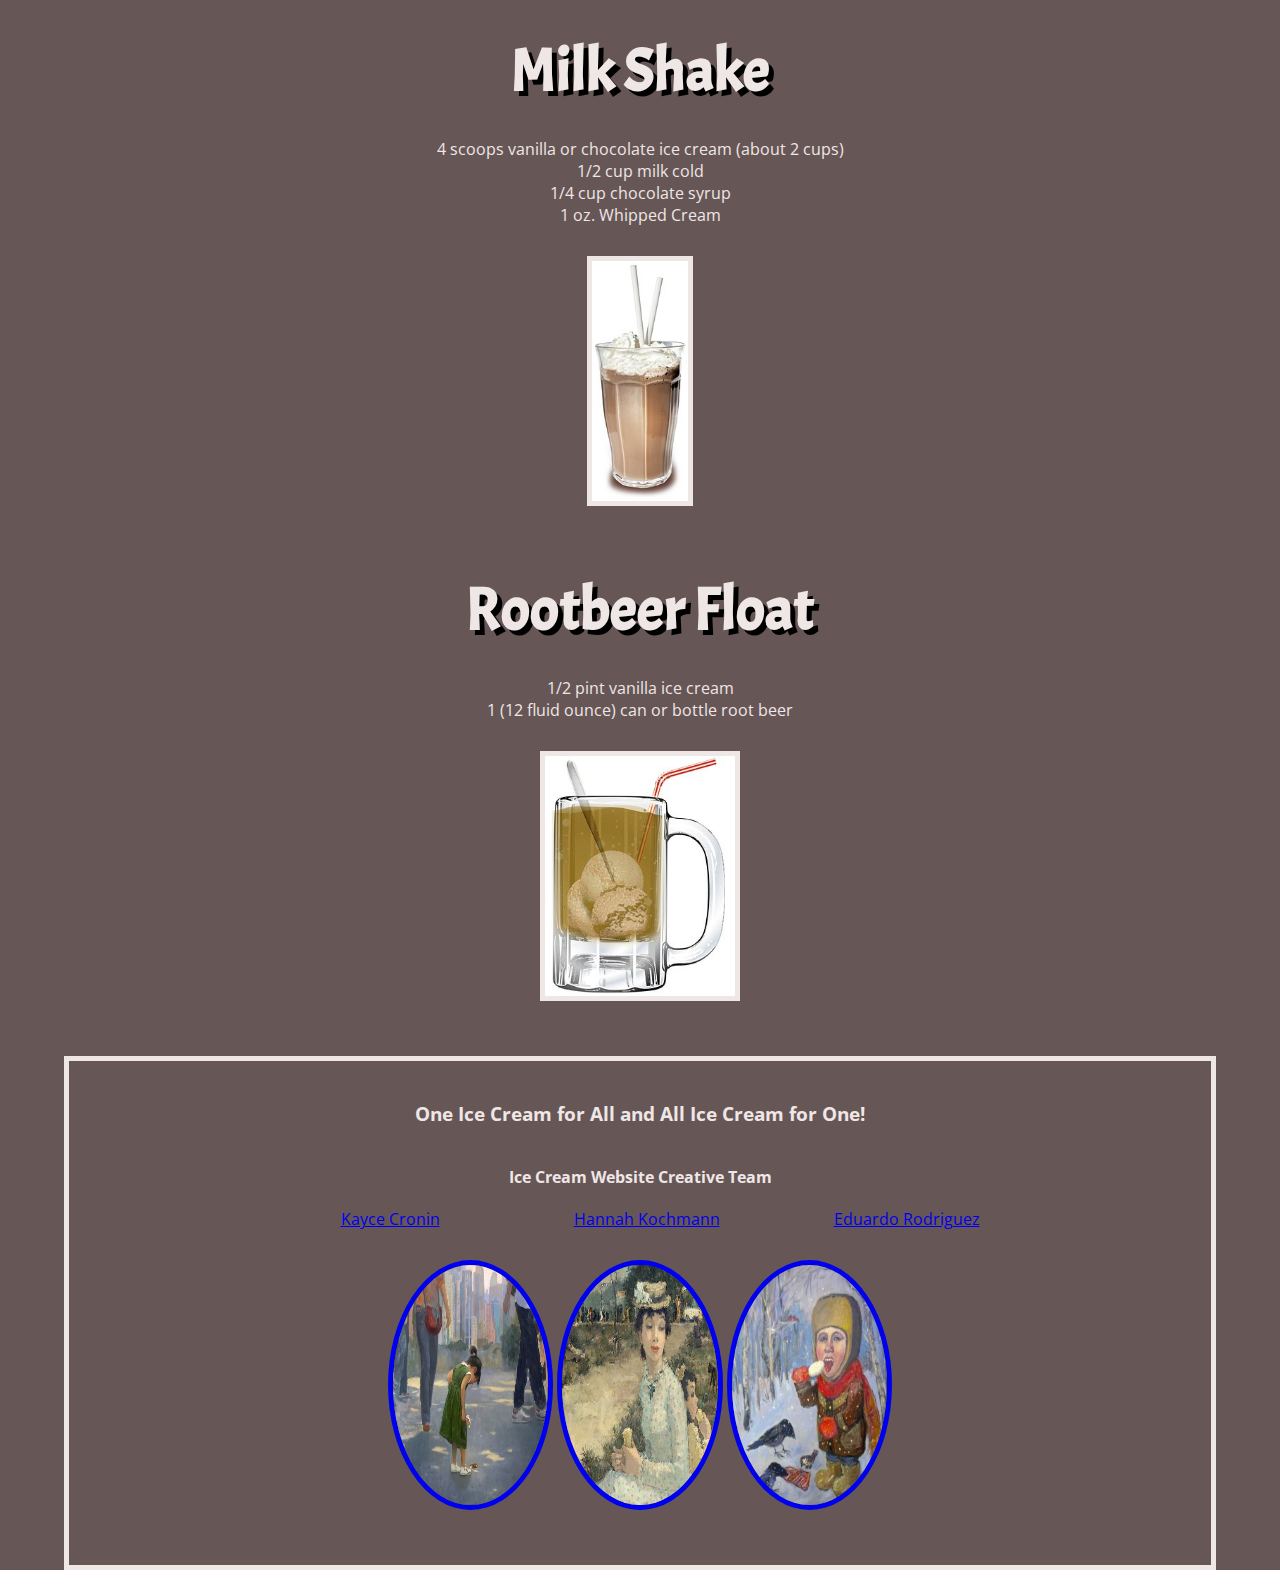
<file: sundaes.html>
<!doctype html>
<html lang="en-US">
    <head>
        <title>Ice Cream Website</title>
        <link href="css/style.css" rel="stylesheet" type="text/css">
        <link href="https://fonts.googleapis.com/css?family=Acme" rel="stylesheet">
        <link href="https://fonts.googleapis.com/css?family=Open+Sans" rel="stylesheet">
    </head>
        
<!---MAIN CONTAINER STARTS HERE--->
     
     <div class="container">
        <div class="main-banner">
            <h1 class="banner-text">"I Scream, You Scream, We All Scream for Ice Cream" <span><br>-Johnson, Howard; Moll, Billy; King, Robert (1927)</br></span></h1>  
        </div>
            
 <!---NAVIGATION BAR STARTS HERE--->
        <div>     
            <nav class="main-nav">
                <ul>
                    <li><a href="index.html">Home</a></li>
                    <li><a href="artpsy.html">Ice Cream in Art</a></li>
                    <li><a href="sundaes.html">The Classics</a></li>
                    <li><a href="cones.html">Quintessential Cones</a></li>
                </ul>
            </nav>
        </div>
    
    
<!-- This is the html page on Classic Sundaes -->
    <body id="sundaes">
<!-- div's for the 4 sections divide of the content -->
            <div class="content">
                
                <h1 class="kcheadings">Hot Fudge Sundae</h1>
                <ul>
                    <li>3 oz. Hot Fudge</li>
                    <li>2 scoops (8 oz.) Vanilla Ice Cream</li>
                    <li>1 oz. Whipped Cream</li>
                    <li>1 Tbsp. Almonds, Chopped & Toasted</li>
                    <li>1 Marashino Cherry</li>
                </ul>
                <img src="images/hotfudgesundae.jpg">
                <h1 class="kcheadings">Banana Split</h1>
                <ul>
                    <li>1 medium banana, peeled and split lengthwise</li>
                    <li>1 scoop each vanilla, chocolate and strawberry ice cream</li>
                    <li>1 tablespoon strawberry ice cream topping</li>
                    <li>2 tablespoons whipped cream</li>
                    <li>1 tablespoon chopped nuts</li>
                    <li>1 tablespoon chocolate syrup</li>
                    <li>2 maraschino cherries with stems</li>
                </ul>
                <img src="images/bananasplit.jpg"> 
                <h1 class="kcheadings">Milk Shake</h1>
                <ul>
                    <li>4 scoops vanilla or chocolate ice cream (about 2 cups)</li>
                    <li>1/2 cup milk cold</li>
                    <li>1/4 cup chocolate syrup</li>
                    <li>1 oz. Whipped Cream</li>
                </ul>
                <img src="images/milkshake.jpg">
                <h1 class="kcheadings">Rootbeer Float</h1>
                <ul>
                    <li>1/2 pint vanilla ice cream</li>
                    <li>1 (12 fluid ounce) can or bottle root beer</li>
                </ul
                >
                <img src="images/rootbeerfloat.jpg"> 
            </div>
                    
<!---FOOTER STARTS HERE---> 
            
            <div>
                <footer>
                    <h3>One Ice Cream for All and All Ice Cream for One!</h3>
                    <h4>Ice Cream Website Creative Team</h4>
                    
                    <nav>
                        <a href="sundaes.html" id="kayce">Kayce Cronin</a>
                        <a href="cones.html" id="hannah">Hannah Kochmann</a>
                        <a href="artpsy.html" id="eduardo">Eduardo Rodriguez</a>
                    </nav>
                    
                    <a href="sundaes.html"><img src="images/girldroppedicecream.jpg"></a>
                    <a href="cones.html"><img src="images/dietz.jpg"></a>
                    <a href="artpsy.html"><img src="images/Usatov.jpg"></a>
                </footer>
            <div/>    
            
<!-- End of div container -->
        </div>
    </body>
</html>
</file>
<file: css/style.css>
*{
    margin:0;
    padding: 0;
    box-sizing: border-box;
}

/* -----Our Ice Cream cursor-------
https://image.flaticon.com/icons/png/128/135/135584.png*/
html {
  cursor: url("#"), auto;
}

/*====================================
Front Page
=====================================*/

/*Container
=====================================*/
.container {
  background: #665656;
  color: #efe6e6;
  font-family:Open sans, sans-serif;
}

/*banner
=====================================*/

.main-banner {
  background: url(../images/banner_icecream_2.jpg)no-repeat;
  background-size: cover;
  background-position: center;
  padding: 100px;
  margin: auto;
  text-align: center;
  width: 100%;
  font-family: 'Acme', sans-serif;
  font-size: 40px;
  color:#efe6e6;
}

.banner-text {
  font-size: 30px;
  text-align: left;
  padding-left: 40%;
}

.banner-text span {
    font-size: 15px;
}

/*Nav Bar
=====================================*/

.main-nav {
    width: 100%;
    height: 100px;
    background: #FCF9F0;
    border: 4px groove #FFE3B9;
    font-family: 'Acme', sans-serif;
  }

.main-nav ul {
    list-style: none;
  }

.main-nav ul li {
    width: 25%;
    float: left;
    text-align: center;
    font-size: 60px;
    }

.main-nav ul li a {
    transition: 0.5s;
    font-size: 25px;
    text-decoration: none;
    color: #6b3e26;
    display: inline-block;
    padding: 5px ;
}

.main-nav ul li a:hover {
    background: #c2f2d0 ;
    color: #F5B1AF;
    border-radius:10px;
    font-weight: 700;
}


/*Sections
=====================================*/

.row {
  width: 100%;
  overflow: auto;
  border: 10px solid #efe6e6;
  padding: 30px;
  color:#c2f2d0;
  
} 

.row p {
  display: inline;
  text-align: center;
  padding: 20px;
  color: white;
}

.col-2 {
  width: 50%;
  float: left;
}

.edu {
  text-align: center;
  display: inline;
  float: left;
  
}

.edu p {
  display: inline;
  text-align: center;
  padding: 20px;
}

.edu-sec {
  margin: 20px;
  width: 90%;
  text-align: center;
  padding: 60px;
  border: 5px solid;
  margin-right: auto;
  margin-left: auto;
}

.kay {
  text-align: center;
  display: inline;
  float: left;
}

.kay p {
  display: inline;
  text-align: center;
  padding: 20px;
}

.kay-sec {
  margin: 20px;
  width: 90%;
  text-align: center;
  padding: 60px;
  border: 5px solid;
  margin-right: auto;
  margin-left: auto;
}

.hann {
  text-align: center;
  display: inline;
  float: left;
}

.hann p {
  display: inline;
  text-align: center;
  padding: 20px;
}

.hann-sec {
  margin: 20px;
  width: 90%;
  text-align: center;
  padding: 60px;
  border: 5px solid;
  margin-right: auto;
  margin-left: auto;
}

.pink-text {
  color:  #F5B1AF;
}

h1 {
  font-family: Acme, sans-serif;
  font-size: 40px;
  margin: 30px 0px;
}



img {
  height: 250px;
  border: solid 5px;
  margin: 30px 0px 30px 0px ;
}
/*Footer
=====================================*/

footer img:first-child {
  border-radius: 50%;
  width: 15%;
  /*padding: 5px;*/
}

footer img:nth-child {
  border-radius: 50%;
  width: 15%;
  /*padding: 5px;*/
}

footer img:nth-child {
  border-radius: 50%;
  width: 15%;
  /*padding: 5px;*/
}

footer img:hover {
  opacity: 0.50;
  background-color: #c94c4c;
  transition: 0.2s;
}

footer h3 {
  padding: 20px;
}

footer h3:hover {
  color: #bc5a45;
  font-family: fantasy;
  font-size: 2em;
  transition: 0.2s;
}

footer h4 {
  padding: 20px;
}

footer h4:hover {
  color:#c94c4c;
  font-family: fantasy;
  font-size: 1.5em; 
  transition: 0.2s;
}

nav-footer {
  padding: 20px;
}

#kayce {
  margin-left:60px;
  padding: 70px;
}

#kayce:hover {
  color: #ff6f69;
  font-size: 2em;
  font-family: fantasy;
  transition: 0.2s;
}

#hannah {
  margin-left:60px;
  margin-right:20px;
  /*padding:  25px;*/
}

#hannah:hover {
  color: #e06377;
  font-size: 2em;
  font-family: fantasy;
  transition: 0.2s;
}

#eduardo {
  margin:20px;
  padding: 70px;
}

#eduardo:hover {
  color: #5b9aa0;
  font-size: 2em;
  font-family: fantasy;
  transition: 0.2s;
}

footer {
  margin: 20px;
  width: 90%;
  text-align: center;
  padding: 20px;
  border: 5px solid;
  margin-right: auto;
  margin-left: auto;
}

/*================
Hanna's Page========*/

.h-body {
  padding: 0px 0px 100px 0px;
  width: 50%;
  margin: auto;
}

.hannahdd {
  list-style-type: none;
  padding-left:20px;

}

.hannahdt {
  padding: 10px 0px 5px 0px;
  color: #e06377;
  font-family: Acme, sans-serif;
  font-size: 40px;
 
  
}

.hann-sec-b {
  margin: 20px;
  width: 90%;
  padding: 60px;
  border: 5px solid;
  margin-right: auto;
  margin-left: auto;
}

.hannah-image {
  margin: auto;
  text-align:center;
}

/*====================================
Kayce's Page */

.content {
  text-align: center;
  margin: auto;
}

.h1 p img {
  width: 200px;
  height: 200px;
}

.kcheadings {
  font-family: Acme, sans-serif;
  font-size: 60px;
  margin: 30px 0px;
  /*text-decoration: underline;*/
  text-shadow: 5px 5px #000000;
  text-align: center;
}
/*====================================
Eduardo's Page
=====================================*/

.intro {
  border: 5px solid;
  width: 90%;
  text-align: center;
  margin: 0 auto;
  padding: 30px;
  margin-top: 10px;
  margin-bottom: 10px;
}

.intro h1:hover {
  color: #bc5a45;
  font-family: fantasy;
  font-size: 2em;
  transition: 0.2s;
}

.section {
  border: 5px solid;
  width: 90%;
  text-align: center;
  margin: 0 auto;
  padding: 30px;
  margin-top: 10px;
  margin-bottom: 10px;
}

.section h2:hover {
  color: #bc5a45;
  font-family: fantasy;
  font-size: 2em;
  transition: 0.2s;
}

.section li {
  list-style-type: none;
}

.video {
  border: 5px solid;
  width: 90%;
  text-align: center;
  margin: 0 auto;
  padding: 30px;
  margin-top: 10px;
  margin-bottom: 10px;
}

.video h3:hover {
  color: #bc5a45;
  font-family: fantasy;
  font-size: 2em;
  transition: 0.2s;
}

.video iframe {
  border: 5px solid;
  padding: 5px;
}

/*Media Query for Responsive Web Design
=====================================*/
@media(max-width:700px) {
  .thing-1 {
    width: 100%;
  }
  .thing-2 {
    width: 100%;
  }
}
/*===================================*/
</file>
